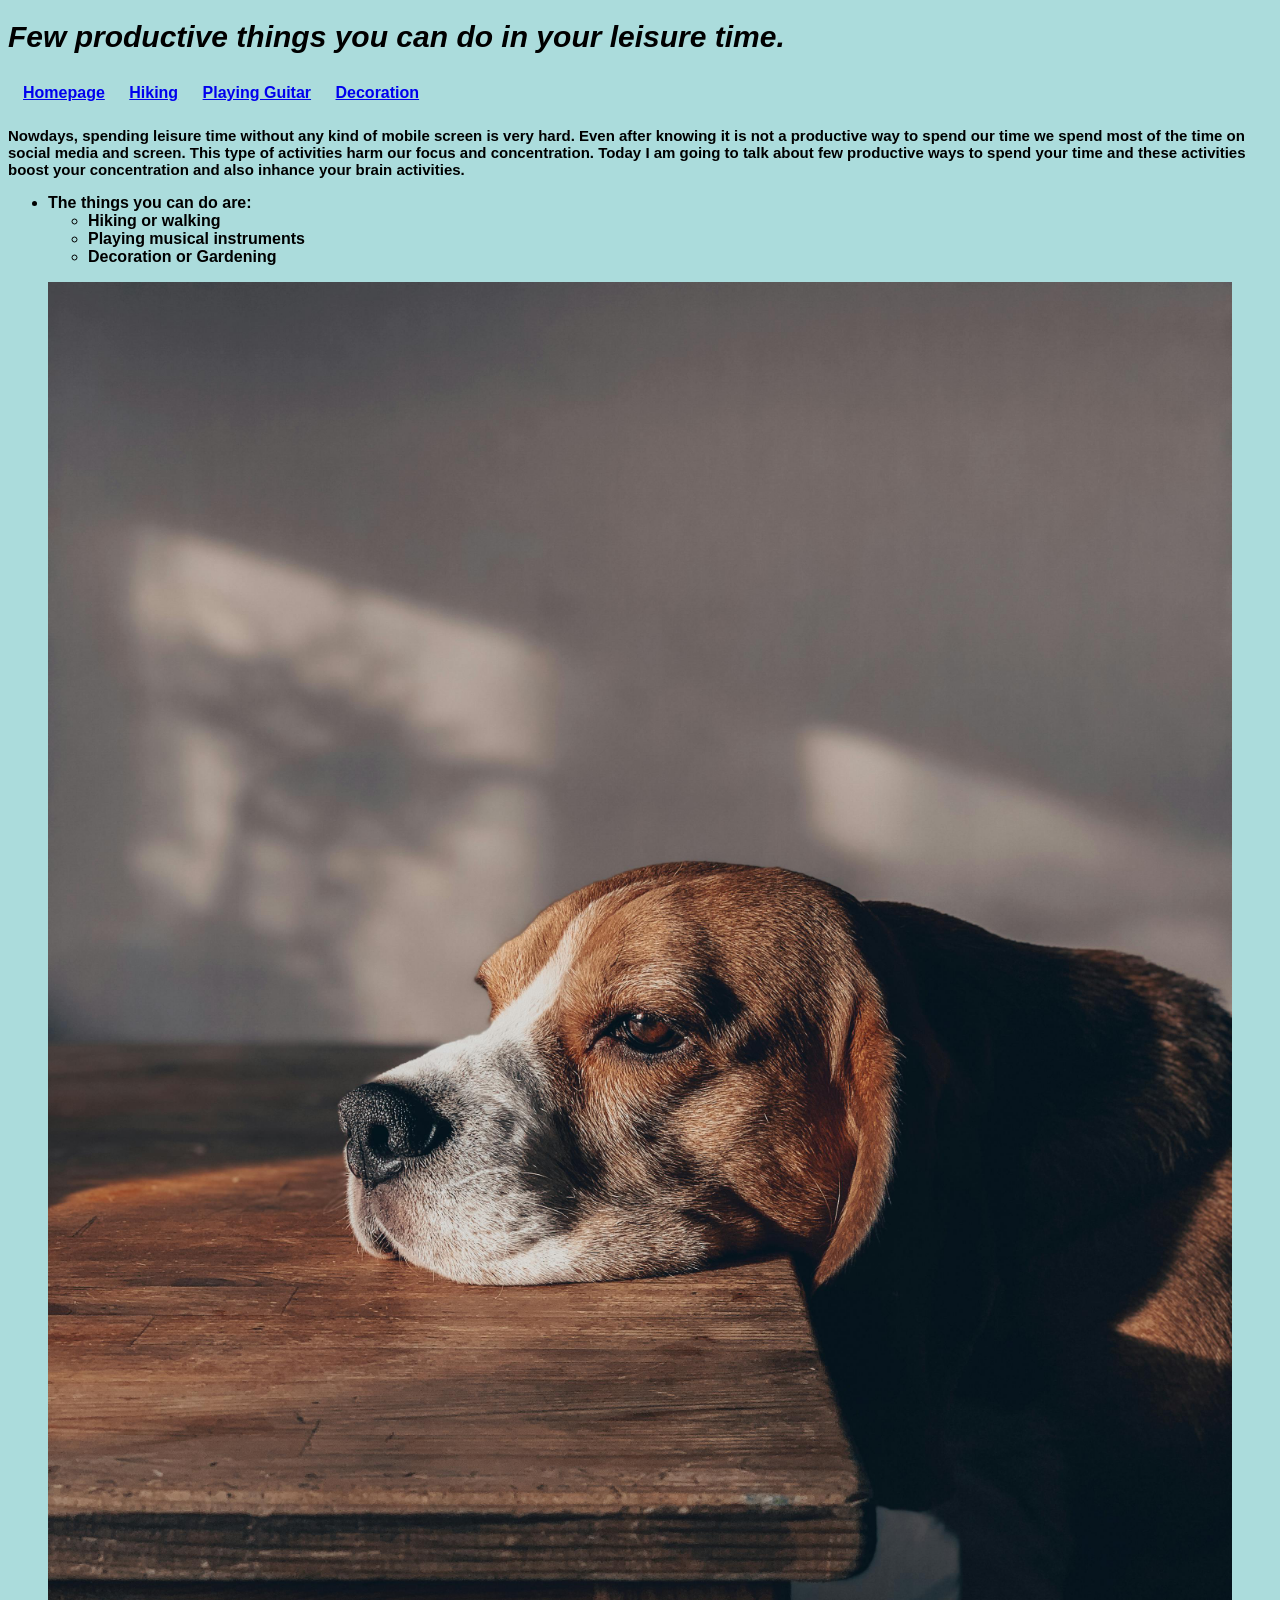
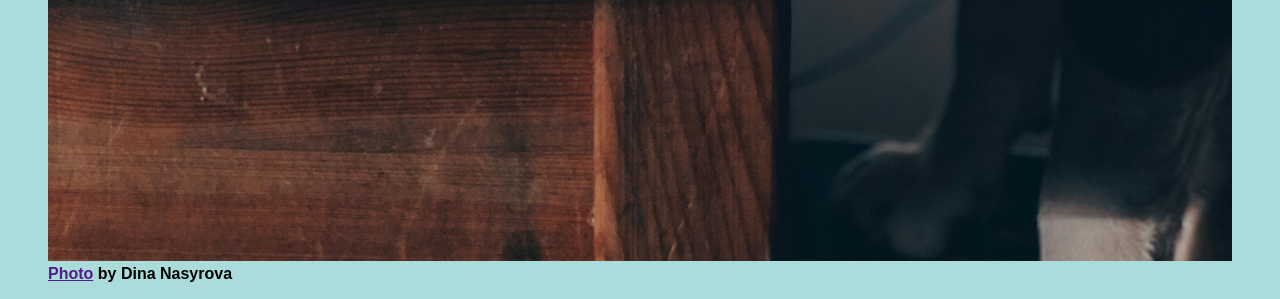
<file: index.html>
<!DOCTYPE html>
<html lang="en">
<head>
    <meta charset="UTF-8">
    <meta name="viewport" content="width=device-width, initial-scale=1.0">
    <title>FEW WAYS TO SPEND YOUR TIME PRODUCTIVELY</title>
    <link rel="stylesheet" href="style.css">
</head>
<body>
    <header>
        <h1>Few productive things you can do in your leisure time.</h1>
        <nav>
            <ul>
                <li><a href="index.html">Homepage</a></li>
                <li><a href="hiking.html">Hiking</a></li>
                <li><a href="playingguitar.html">Playing Guitar</a></li>
                <li><a href="decoration.html">Decoration</a></li>
            </ul>
        </nav>
    </header>
    <main>
        <p>
            Nowdays, spending leisure time without any kind of mobile screen is very hard. Even after knowing it is not a productive way to spend our time we spend most of the time on social media and screen. This type of activities harm our focus and concentration. Today I am going to talk about few productive ways to spend your time and these activities boost your concentration and also inhance your brain activities.
        </p>
        <ul>
            <li> The things you can do are:</li>
            <ul>
                <li> Hiking or walking</li>
                <li> Playing musical instruments</li>
                <li> Decoration or Gardening</li>
            </ul>
        </ul>
        <figure>
            <img src="images/pexels-dina-nasyrova-2006209-7421920.jpg" alt="">
            <figcaption><a href=>Photo</a> by Dina Nasyrova</figcaption>
        </figure>
    </main>
    <footer></footer>
</body>
</html>
</file>
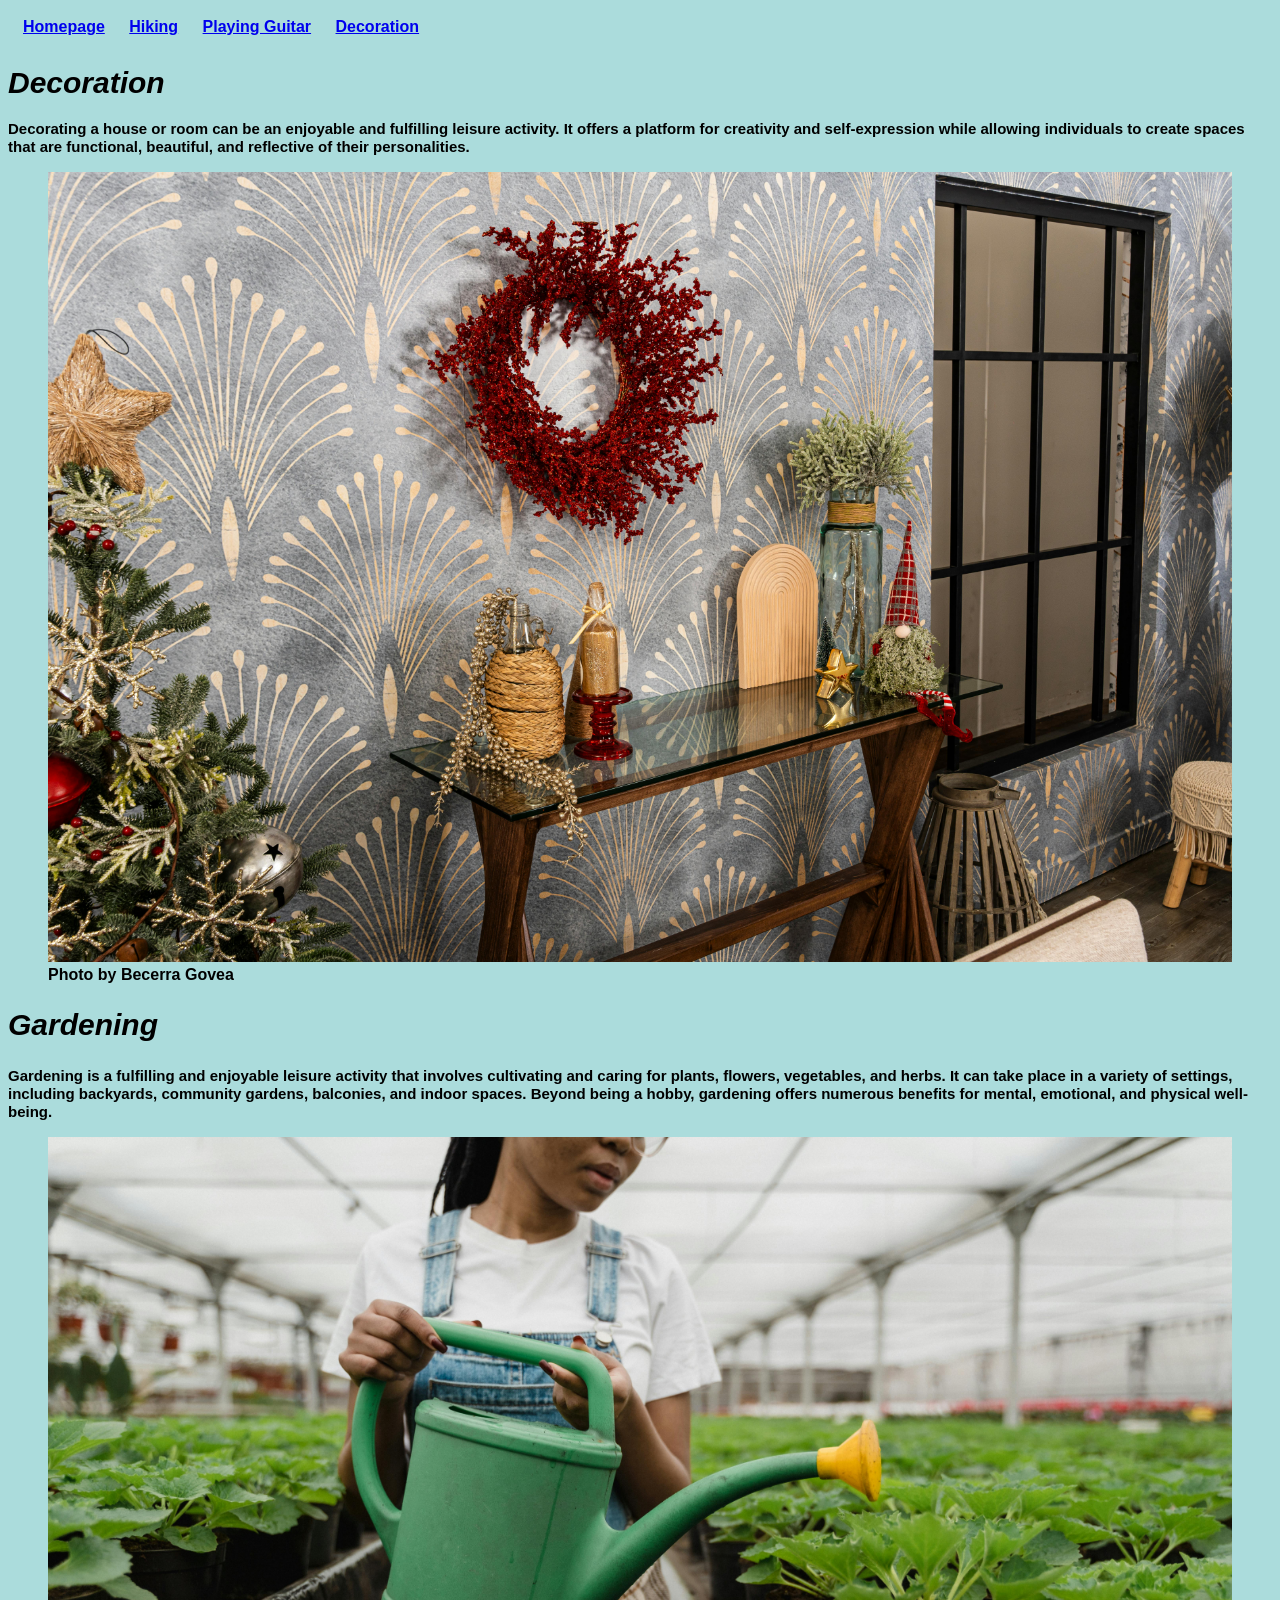
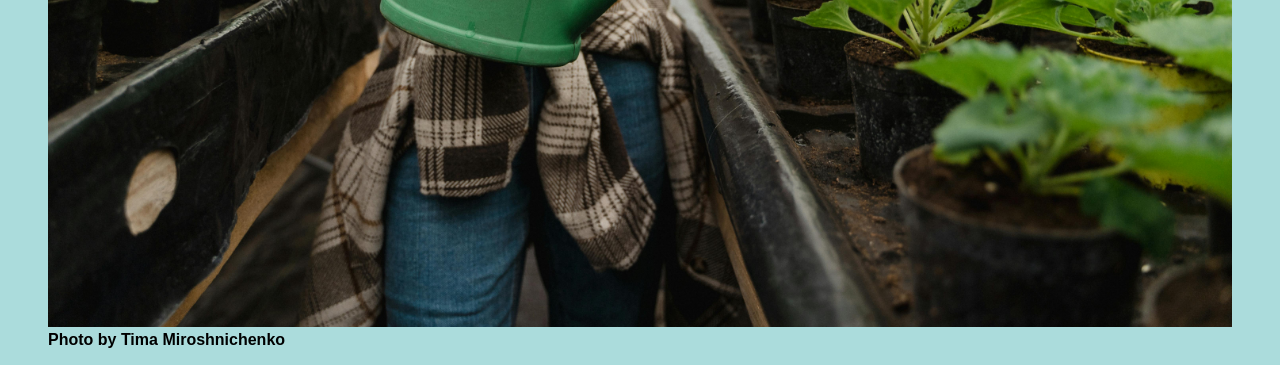
<file: decoration.html>
<!DOCTYPE html>
<html lang="en">
<head>
    <meta charset="UTF-8">
    <meta name="viewport" content="width=device-width, initial-scale=1.0">
    <title>FEW WAYS TO SPEND YOUR TIME PRODUCTIVELY</title>
    <link rel="stylesheet" href="style.css">
</head>
<body>
    <header>
        <nav>
            <ul>
                <li><a href="index.html">Homepage</a></li>
                <li><a href="hiking.html">Hiking</a></li>
                <li><a href="playingguitar.html">Playing Guitar</a></li>
                <li><a href="decoration.html">Decoration</a></li>

            </ul>
        </nav>
    </header>
    <main>
        <h1> Decoration</h1>
        <p1> Decorating a house or room can be an enjoyable and fulfilling leisure activity. It offers a platform for creativity and self-expression while allowing individuals to create spaces that are functional, beautiful, and reflective of their personalities.</p1>
        <figure>
            <img src="images/pexels-becerragoveaphoto-19086499.jpg" alt="">
            <figcaption><a href="https://images.pexels.com/photos/19086499/pexels-photo-19086499/free-photo-of-christmas-decorations-in-a-room.jpeg?auto=compress&cs=tinysrgb&w=1260&h=750&dpr=2"></a> Photo by Becerra Govea</figcaption>
        </figure>
        <h2>Gardening </h2>
        <p1> Gardening is a fulfilling and enjoyable leisure activity that involves cultivating and caring for plants, flowers, vegetables, and herbs. It can take place in a variety of settings, including backyards, community gardens, balconies, and indoor spaces. Beyond being a hobby, gardening offers numerous benefits for mental, emotional, and physical well-being.</p1>
        <figure>
            <img src="images/pexels-tima-miroshnichenko-6508404.jpg" alt="">
            <figcaption><a href="https://images.pexels.com/photos/6508404/pexels-photo-6508404.jpeg?auto=compress&cs=tinysrgb&w=1260&h=750&dpr=2"></a> Photo by Tima Miroshnichenko</figcaption>
        </figure>
    </main>

<footer></footer>
</body>
</html>
</file>
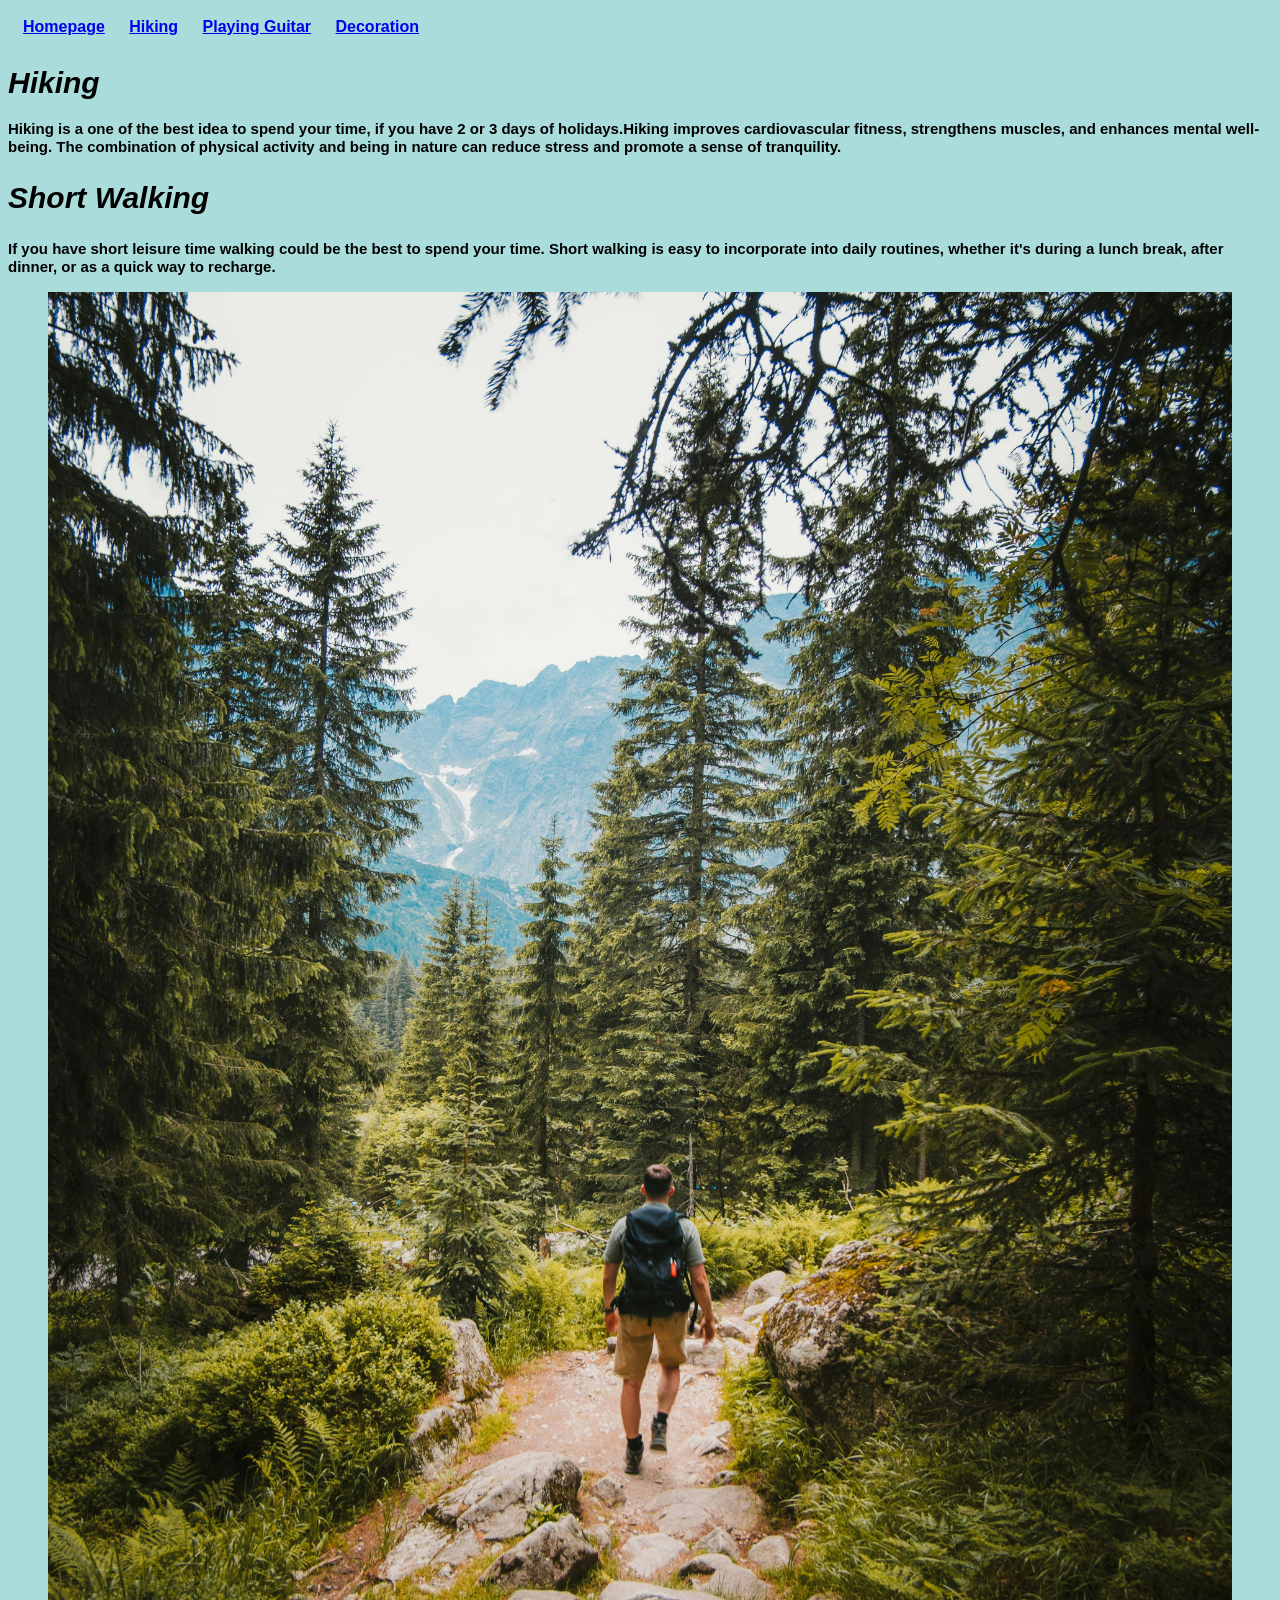
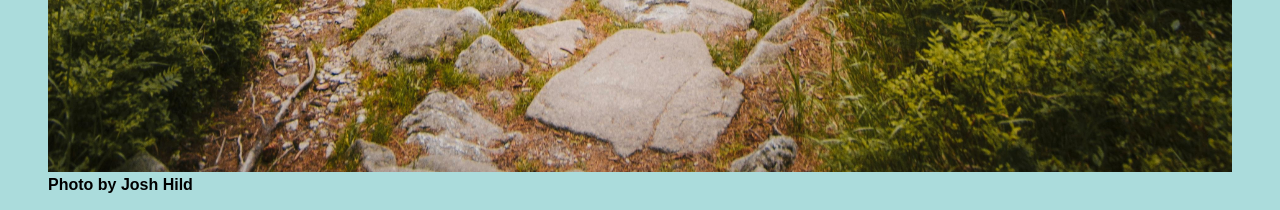
<file: hiking.html>
<!DOCTYPE html>
<html lang="en">
<head>
    <meta charset="UTF-8">
    <meta name="viewport" content="width=device-width, initial-scale=1.0">
    <title>FEW WAYS TO SPEND YOUR TIME PRODUCTIVELY</title>
    <link rel="stylesheet" href="style.css">
</head>
<body>
    <header>
        <nav>
            <ul>
                <li><a href="index.html">Homepage</a></li>
                <li><a href="hiking.html">Hiking</a></li>
                <li><a href="playingguitar.html">Playing Guitar</a></li>
                <li><a href="decoration.html">Decoration</a></li>
            </ul>
        </nav>
    </header>

    <main>
        <h1>Hiking</h1>
        <p1>Hiking is a one of the best idea to spend your time, if you have 2 or 3 days of holidays.Hiking improves cardiovascular fitness, strengthens muscles, and enhances mental well-being. The combination of physical activity and being in nature can reduce stress and promote a sense of tranquility.</p1>

        <h2> Short Walking</h2>
        <p1> If you have short leisure time walking could be the best to spend your time.
            Short walking is easy to incorporate into daily routines, whether it's during a lunch break, after dinner, or as a quick way to recharge.
        </p1>
        <figure>
            <img src="images/pexels-josh-hild-1270765-2629233.jpg" alt="">
            <figcaption><a href="https://www.pexels.com/photo/man-walking-on-trail-between-trees-2629233/"></a> Photo by Josh Hild</figcaption>
         </figure>
    </main> 
         <footer></footer>
</body>
 </html>
</file>
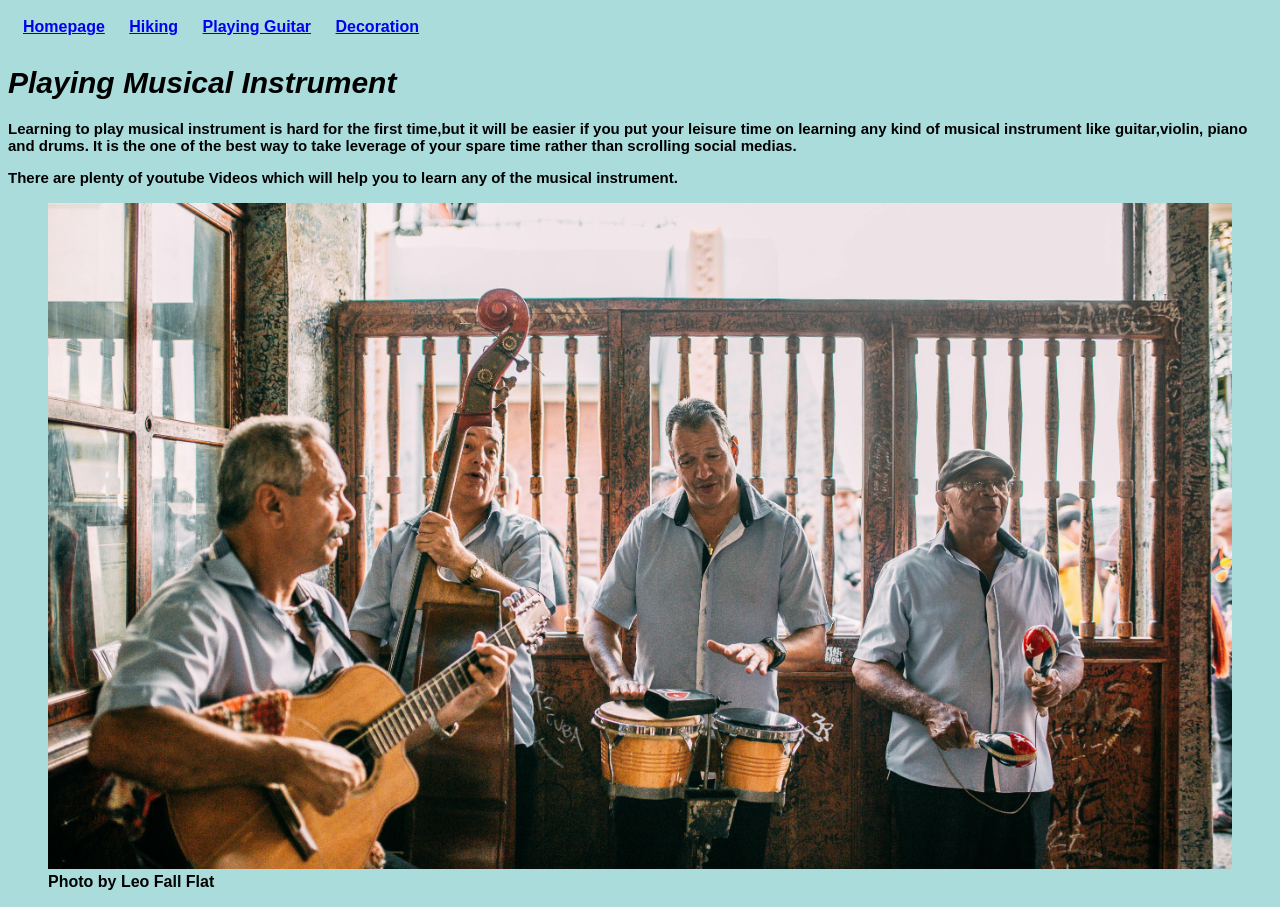
<file: playingguitar.html>
<!DOCTYPE html>
<html lang="en">
<head>
    <meta charset="UTF-8">
    <meta name="viewport" content="width=device-width, initial-scale=1.0">
    <title>FEW WAYS TO SPEND YOUR TIME PRODUCTIVELY</title>
    <link rel="stylesheet" href="style.css">
</head>
<body>
    <header>

        <nav>
            <ul>
                <li><a href="index.html">Homepage</a></li>
                <li><a href="hiking.html">Hiking</a></li>
                <li><a href="playingguitar.html">Playing Guitar</a></li>
                <li><a href="decoration.html">Decoration</a></li>
            </ul>
        </nav>
    </header>
    <main>
        <h1> Playing Musical Instrument</h1>
        <p> Learning to play musical instrument is hard for the first time,but it will be easier if you put your leisure time on learning  any kind of musical instrument like guitar,violin, piano and drums. It is the one of the best way to take leverage of your spare time rather than scrolling social medias.</p>

        <p2> There are plenty of youtube Videos which will help you to learn any of the musical instrument.</p2>
        <figure>
            <img src="images/pexels-leofallflat-1637108.jpg" alt="">
            <figcaption><a href="https://images.pexels.com/photos/1637108/pexels-photo-1637108.jpeg?auto=compress&cs=tinysrgb&w=1260&h=750&dpr=2"></a> Photo by Leo Fall Flat</figcaption>
        </figure>

    </main>
    <footer></footer>
</body>
</html>
</file>
<file: style.css>
@import url('https://fonts.googleapis.com/css2?family=Comic+Neue:ital,wght@0,300;0,400;0,700;1,300;1,400;1,700&display=swap');
html{lato-black 
  font-family: "Lato", sans-serif;
  font-weight: 900;
  font-style: normal;
}
body{
  font-family: Arial, sans-serif;
}

p{
    font-size: 15px;
    text-align: left;

}
p1{font-size:15px;
  text-align: left;
  box{ }

}
p2{font-size: 15px;
text-align: right;
}

img, video{
	max-width: 100%;
	height: auto;
}
h1{ font-size: 30px;
font-style:italic;
}
h2{font-size: 30px;
  font-style:italic;

}
body{
    background-color: rgb(171, 220, 220);
}
nav ul {
  list-style: none;
  padding: 10px;
  margin: 5px;
}

nav li{
display: inline-block;
margin-right: 20px;
}
</file>
